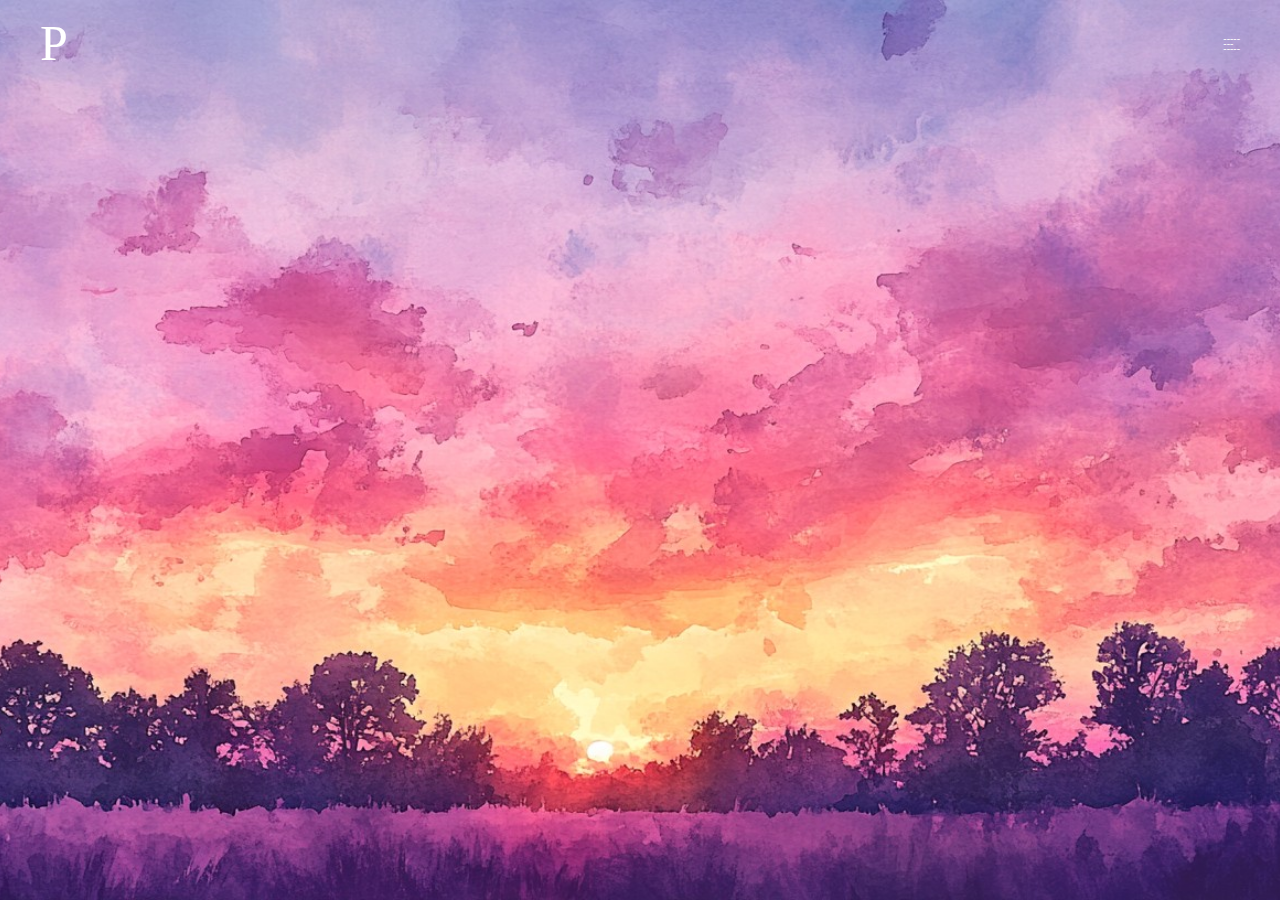
<file: animated nav/index.html>
<!DOCTYPE html>
<html lang="en">
  <head>
    <meta charset="UTF-8" />
    <meta name="viewport" content="width=device-width, initial-scale=1.0" />
    <title>custom cursor</title>
    <link rel="stylesheet" href="style.css" />
    <script
      src="https://cdnjs.cloudflare.com/ajax/libs/gsap/3.12.5/gsap.min.js"
      integrity="sha512-7eHRwcbYkK4d9g/6tD/mhkf++eoTHwpNM9woBxtPUBWm67zeAfFC+HrdoE2GanKeocly/VxeLvIqwvCdk7qScg=="
      crossorigin="anonymous"
      referrerpolicy="no-referrer"
      defer
    ></script>
    <script src="script.js" defer></script>
  </head>
  <body>
    <nav>
      <div class="logo">P</div>
      <div class="menu">
        <p>-----</p>
        <p>---</p>
        <p>-----</p>
      </div>
    </nav>
    <div class="nav_items">
      <ul>
        <li>
          <a href="#">Home</a>
        </li>
        <li>
          <a href="#">About</a>
        </li>
        <li>
          <a href="#">Services</a>
        </li>
        <li>
          <a href="#">Contact Us</a>
        </li>
        <li>
          <span>x</span>
        </li>
      </ul>
    </div>
  </body>
</html>
</file>
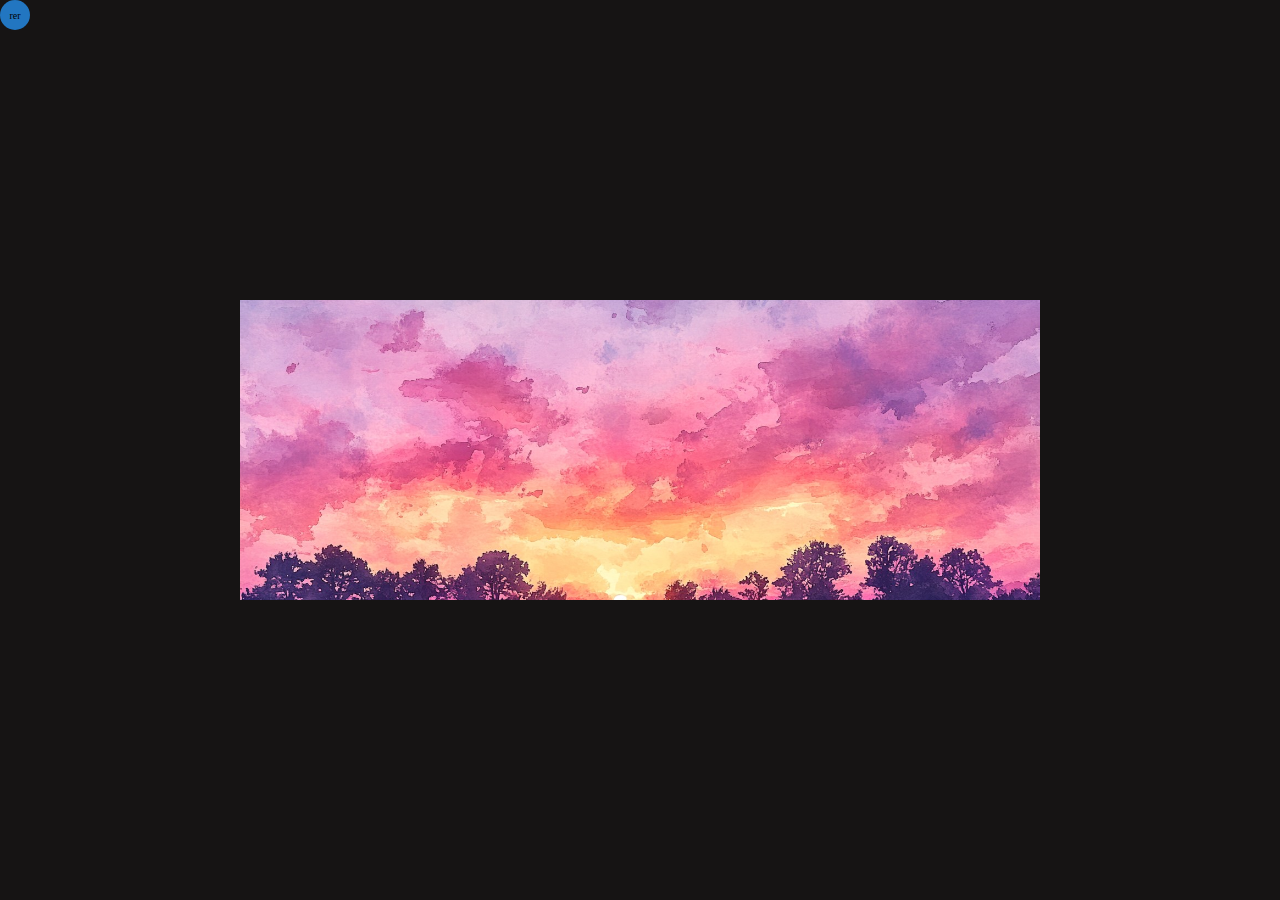
<file: custom cursor/index.html>
<!DOCTYPE html>
<html lang="en">
  <head>
    <meta charset="UTF-8" />
    <meta name="viewport" content="width=device-width, initial-scale=1.0" />
    <title>custom cursor</title>
    <link rel="stylesheet" href="style.css" />
    <script
      src="https://cdnjs.cloudflare.com/ajax/libs/gsap/3.12.5/gsap.min.js"
      integrity="sha512-7eHRwcbYkK4d9g/6tD/mhkf++eoTHwpNM9woBxtPUBWm67zeAfFC+HrdoE2GanKeocly/VxeLvIqwvCdk7qScg=="
      crossorigin="anonymous"
      referrerpolicy="no-referrer"
      defer
    ></script>
    <script src="script.js" defer></script>
  </head>
  <body>
    <div class="cursor">rer</div>
    <div class="main">
      <div class="box">
        <div class="overlay"></div>
        <img src="./img1.jpg" alt="imgae one" />
      </div>
    </div>
  </body>
</html>
</file>
<file: animated nav/style.css>
* {
  margin: 0;
  padding: 0;
  box-sizing: border-box;
}

html {
  font-size: 62.5%;
}

body {
  /* background-color: #044481; */
  background-image: url(./img1.jpg);
  background-repeat: no-repeat;
  background-size: cover;
  background-position: center;
  height: 100vh;
  width: 100%;
  overflow-x: hidden;
}

ol,
ul {
  list-style: none;
}

a {
  text-decoration: none;
  display: inline-block;
}

nav {
  display: flex;
  justify-content: space-between;
  align-items: center;
  padding: 1.4rem 4rem;
  color: #ffff;
}
.logo {
  font-size: 5rem;
}
.menu {
  cursor: pointer;
}
.menu p {
  line-height: 0.5rem;
}
.nav_items {
  position: fixed;
  padding: 5rem 3rem;
  top: 0;
  right: -40rem;
  width: 39rem;
  height: 100vh;
  background-color: rgba(255, 255, 255, 0.561);
  backdrop-filter: blur(10px);
}

.nav_items ul li a {
  font-size: 3rem;
  color: #161414;
  padding: 1rem 0;
}
.nav_items li:last-child {
  position: absolute;
  top: 2rem;
  right: 2rem;
  width: 3rem;
  height: 3rem;
  display: inline-block;
  display: flex;
  justify-content: center;
  align-items: center;
  font-size: 3rem;
  color: #161414;
  padding: 2rem;
  background-color: #fff;
  cursor: pointer;
  border-radius: 50%;
  -webkit-border-radius: 50%;
  -moz-border-radius: 50%;
  -ms-border-radius: 50%;
  -o-border-radius: 50%;
}
</file>
<file: custom cursor/style.css>
* {
  margin: 0;
  padding: 0;
}

html {
  font-size: 62.5%;
}

.main {
  width: 100vw;
  height: 100vh;
  background: #161414;
  display: flex;
  justify-content: center;
  align-items: center;
}

.cursor {
  position: fixed;
  width: 3rem;
  height: 3rem;
  background-color: rgb(34, 118, 193);
  border-radius: 50%;
  display: flex;
  justify-content: center;
  align-items: center;
  -webkit-border-radius: 50%;
  -moz-border-radius: 50%;
  -ms-border-radius: 50%;
  -o-border-radius: 50%;
  z-index: 9;
  font-size: 1rem;
}

.box {
  width: 80rem;
  height: 30rem;
  position: relative;
  color: bisque;
}

.overlay {
  position: absolute;
  width: 100%;
  height: 100%;
  top: 0;
  left: 0;
  background-color: transparent;
  /* background-color: rgba(203, 21, 21, 0.878); */
  z-index: 10;
}

.box img {
  width: 100%;
  height: 100%;
  object-fit: cover;
}
</file>
